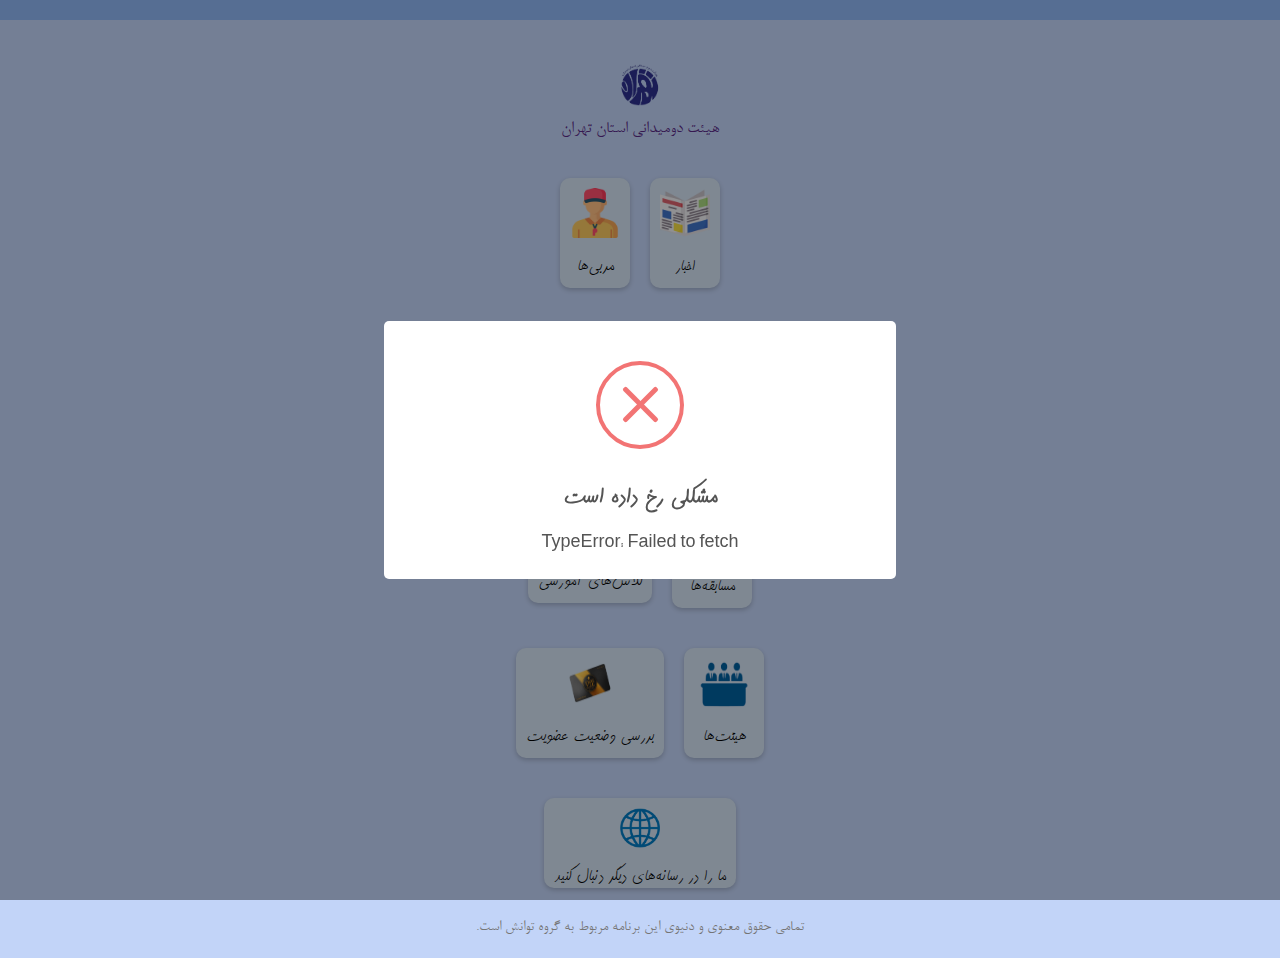
<file: index.html>
<!DOCTYPE html>
<html dir=rtl lang=fa-IR>
<head>
    <meta charset="UTF-8">
    <meta name="viewport" content="width=device-width, initial-scale=1.0">
    <title>هیئت دومیدانی استان تهران</title>
    <link rel="icon" href="images/icon_bg.png" type="image/x-icon">
    <script src="./js/cdn.jsdelivr.js"></script>
    <script src="./js/global.js"></script>
    <link rel="stylesheet" href="css/main.css">
</head>
<body>

<div class="header">
    <div class="top-buttons">
        <a href="./signIn/" class="button-link"><button class="signin-button">ورود</button></a>
        <a href="./signUp/" class="button-link"><button class="signup-button">ثبت نام</button></a>
        <a id="username" class="username"></a>
    </div>
</div>

<div class="container">
    <div class="logo">
        <img src="images/icon_bg.png" alt="Logo" width="50px" height="50px">
        <p>هیئت دومیدانی استان تهران</p>
    </div>

    <div class="buttons">
        <div class="button" data-destination="./news/">
            <div class="icon">
                <img src="images/newspaper.png" alt="اخبار" width="50px" height="50px">
            </div>
            <div class="title">اخبار</div>
        </div>
        <div class="button" data-destination="./coach/">
            <div class="icon">
                <img src="images/coach.png" alt="مربی‌ها" width="50px" height="50px">
            </div>
            <div class="title">مربی‌ها</div>
        </div>
    </div>
    <div class="buttons">
        <div class="button" data-destination="./gym/">
            <div class="icon">
                <img src="images/running_track.png" alt="آکادمی‌های ورزشی" width="70px" height="60px">
            </div>
            <div class="title">آکادمی‌های ورزشی</div>
        </div>
        <div class="button" data-destination="./actor/">
            <div class="icon">
                <img src="images/champion.png" alt="قهرمان‌ها" width="60px" height="60px">
            </div>
            <div class="title">قهرمان‌ها</div>
        </div>
    </div>
    <div class="buttons">
        <div class="button" data-destination="./game/">
            <div class="icon">
                <img src="images/running.png" alt="مسابقه‌ها" width="60px" height="60px" style="transform: rotateY(180deg)">
            </div>
            <div class="title">مسابقه‌ها</div>
        </div>
        <div class="button" data-destination="./classroom/">
            <div class="icon">
                <img src="images/classroom.png" alt="کلاس‌های آموزشی" width="50px" height="50px">
            </div>
            <div class="title">کلاس‌های آموزشی</div>
        </div>
    </div>
    <div class="buttons">
        <div class="button" data-destination="./board/">
            <div class="icon">
                <img src="images/board.png" alt="هیئت‌ها" width="60px" height="50px">
            </div>
            <div class="title">هیئت‌ها</div>
        </div>
        <div class="button" data-destination="./membership/">
            <div class="icon">
                <img src="images/card.png" alt="کارت عضویت" width="60px" height="50px">
            </div>
            <div class="title">بررسی وضعیت عضویت</div>
        </div>
    </div>
    <div class="buttons">
        <div class="button" style="padding-bottom: 0" data-destination="https://www.tehran-athletics.ir/">
            <div class="icon">
                <img src="images/website.png" alt="تماس با ما" width="40px" height="40px">
            </div>
            <div class="title">ما را در رسانه‌های دیگر دنبال کنید</div>
        </div>
    </div>
    <footer class="footer">
        <div class="container">
            <div class="sentence">
                <p>تمامی حقوق معنوی و دنیوی این برنامه مربوط به گروه توانش است.</p>
            </div>
        </div>
    </footer>
</div>

<script src="js/main.js"></script>

</body>
</html>
</file>
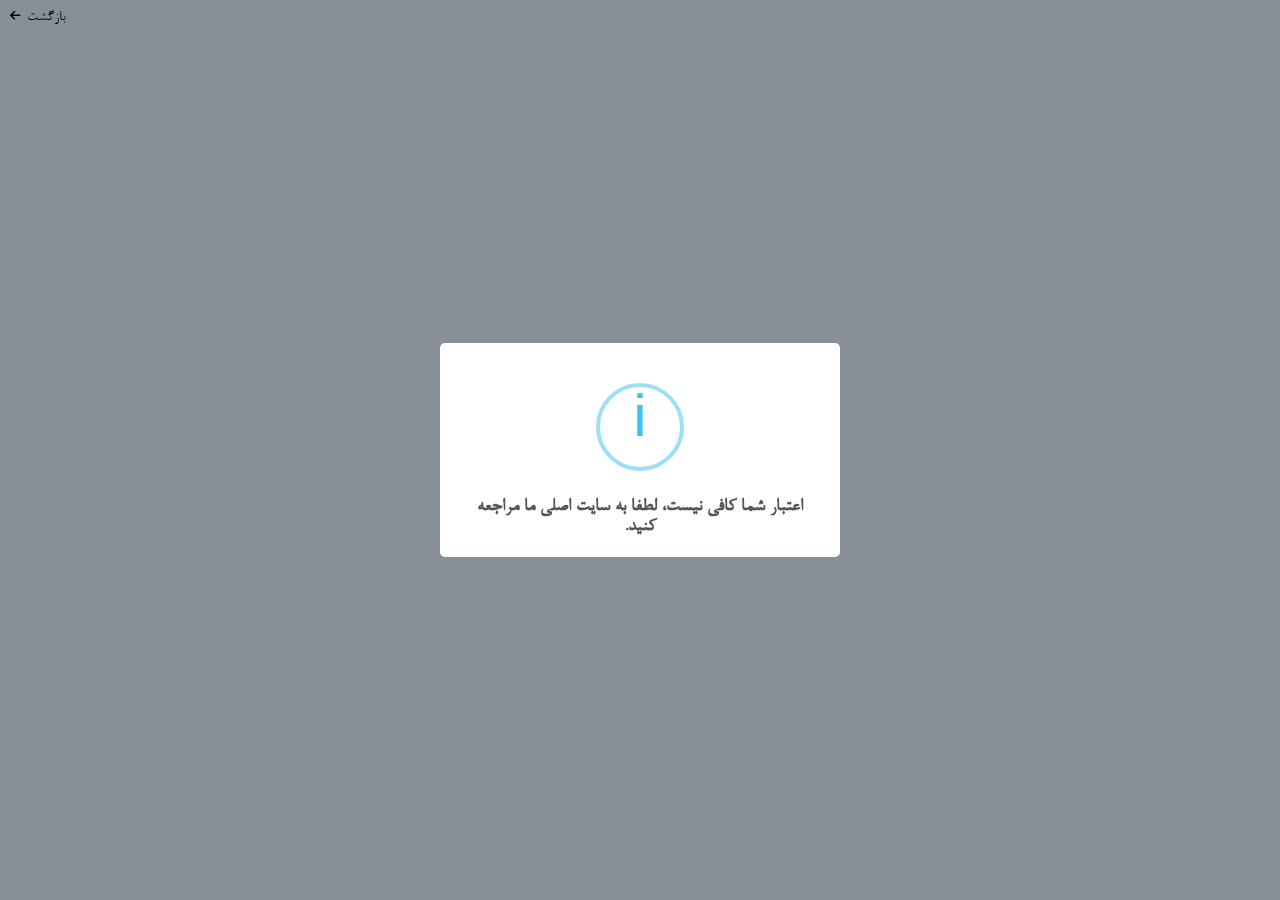
<file: actor/index.html>
<!DOCTYPE html>
<html dir=rtl lang=fa-IR>
<head>
    <meta charset="UTF-8">
    <meta name="viewport" content="width=device-width, initial-scale=1.0">
    <link rel="icon" href="../images/icon_bg.png" type="image/x-icon">
    <script src="../js/cdn.jsdelivr.js"></script>
    <script src="../js/global.js"></script>
    <link rel="stylesheet" href="../css/style02.css">
    <link rel="stylesheet" href="https://cdnjs.cloudflare.com/ajax/libs/font-awesome/6.0.0-beta3/css/all.min.css">
    <title>قهرمان‌ها</title>
</head>
<body>

<a id="backButton" class="back-link">بازگشت <i class="fas fa-arrow-left"></i></a>

<div class="container">
    <div id="actor-list" class="actor-list">
    </div>
</div>

<script src="../js/actor.js"></script>

</body>
</html>
</file>
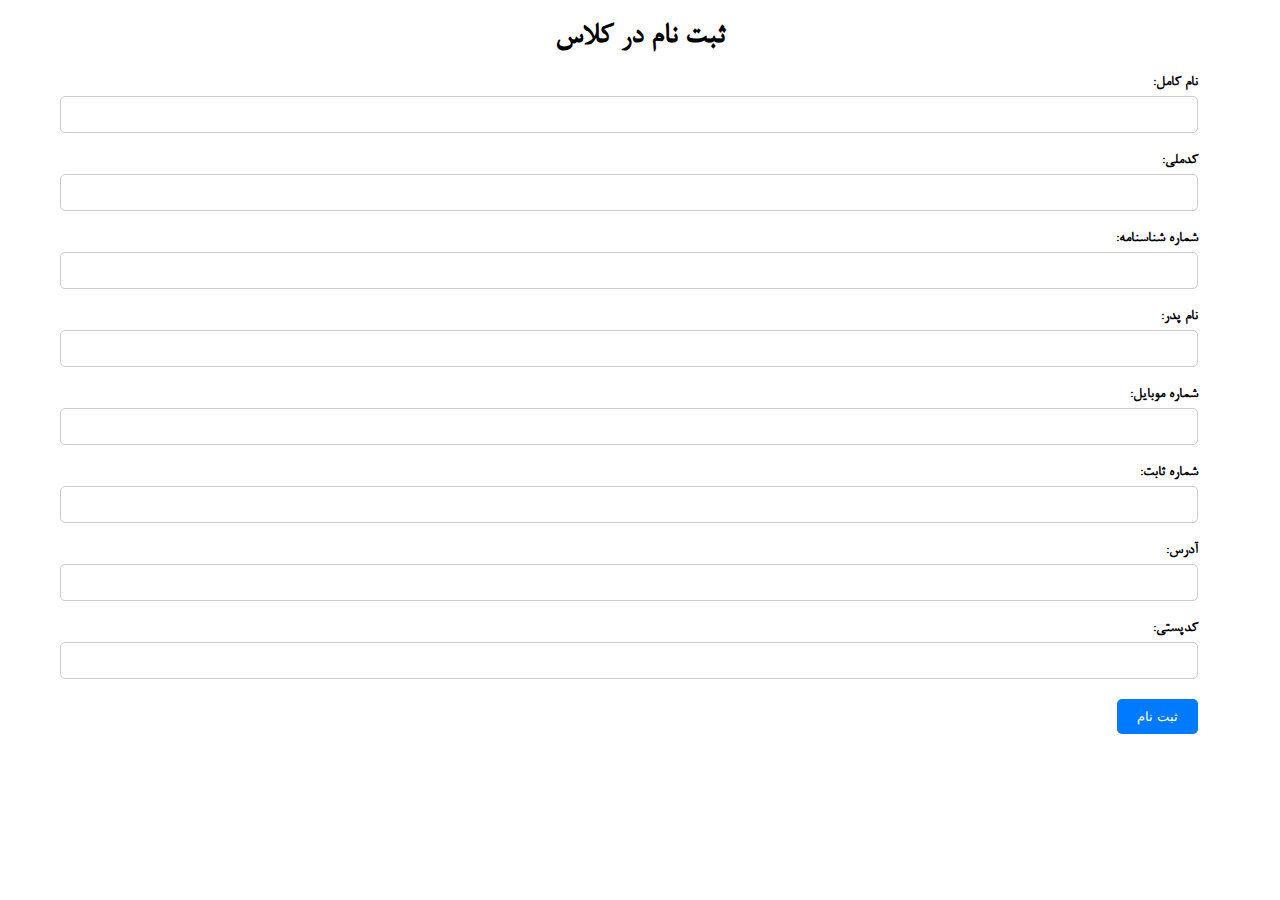
<file: add/index.html>
<!DOCTYPE html>
<html dir=rtl lang=fa-IR>
<head>
    <meta charset="UTF-8">
    <meta name="viewport" content="width=device-width, initial-scale=1.0">
    <title>صفحه افزودن</title>
    <link rel="icon" href="../images/icon_bg.png" type="image/x-icon">
    <script src="../js/cdn.jsdelivr.js"></script>
    <script src="../js/global.js"></script>
    <link rel="stylesheet" href="../css/style04.css">
</head>
<body>

<div id="container"></div>

<script src="../js/add.js"></script>
<script>
    function getQueryParameter(name) {
        const urlParams = new URLSearchParams(window.location.search);
        return urlParams.get(name);
    }
    const type = getQueryParameter('type');
    showFields(type);
</script>
</body>
</html>
</file>
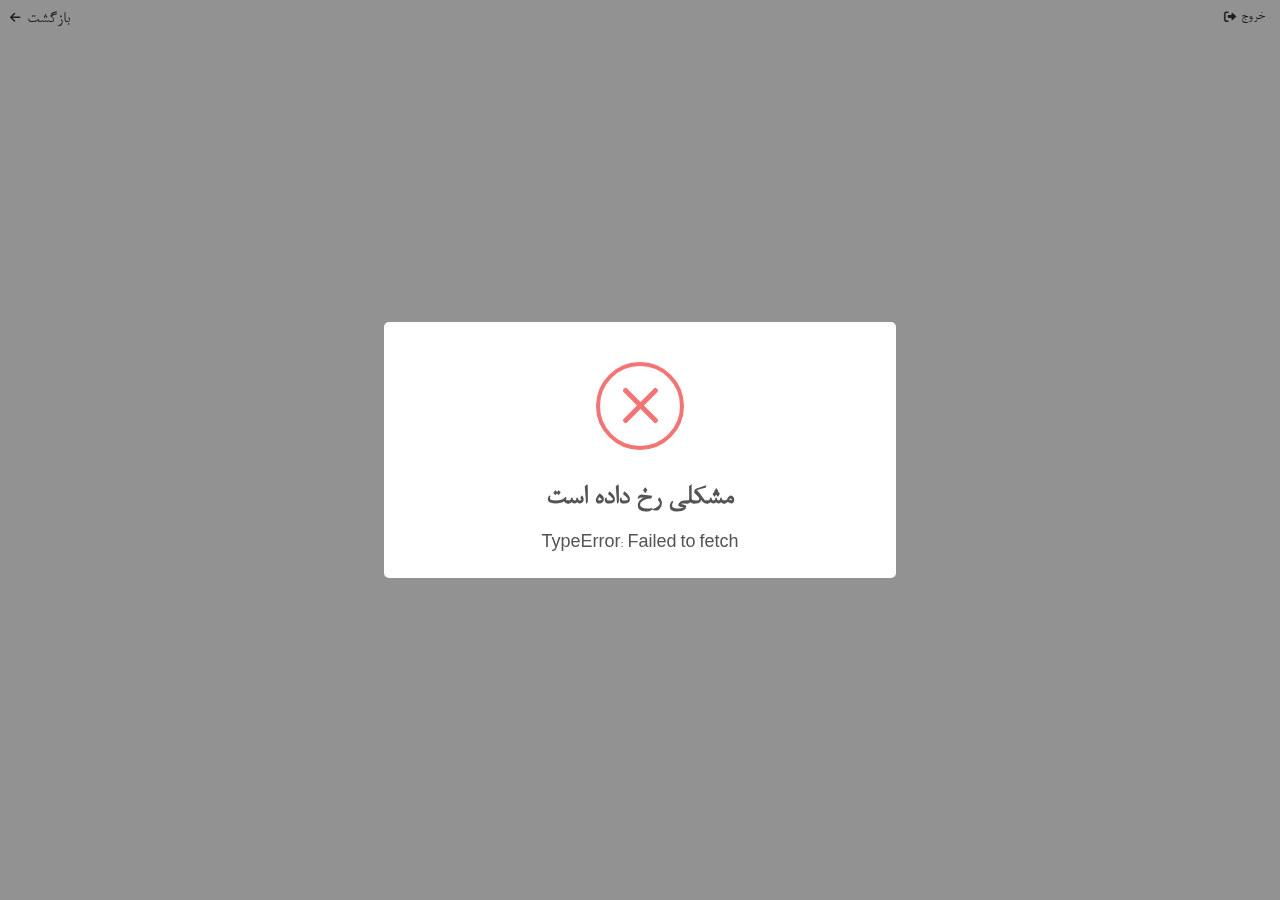
<file: admin/index.html>
<!DOCTYPE html>
<html dir=rtl lang=fa-IR>
<head>
    <meta charset="UTF-8">
    <meta name="viewport" content="width=device-width, initial-scale=1.0">
    <link rel="icon" href="../images/icon_bg.png" type="image/x-icon">
    <script src="../js/cdn.jsdelivr.js"></script>
    <script src="../js/global.js"></script>
    <link rel="stylesheet" href="../css/admin.css">
    <link rel="stylesheet" href="https://cdnjs.cloudflare.com/ajax/libs/font-awesome/6.0.0-beta3/css/all.min.css">
    <title>پروفایل ادمین</title>
</head>
<body>
<div id="usersInformation" class="user-container">
    <a id="logoutButton" class="logout-link">خروج <i class="fas fa-sign-out-alt"></i></a>
    <a id="backButton" class="back-link">بازگشت <i class="fas fa-arrow-left"></i></a>
</div>
<script src="../js/admin_page.js"></script>
</body>
</html>
</file>
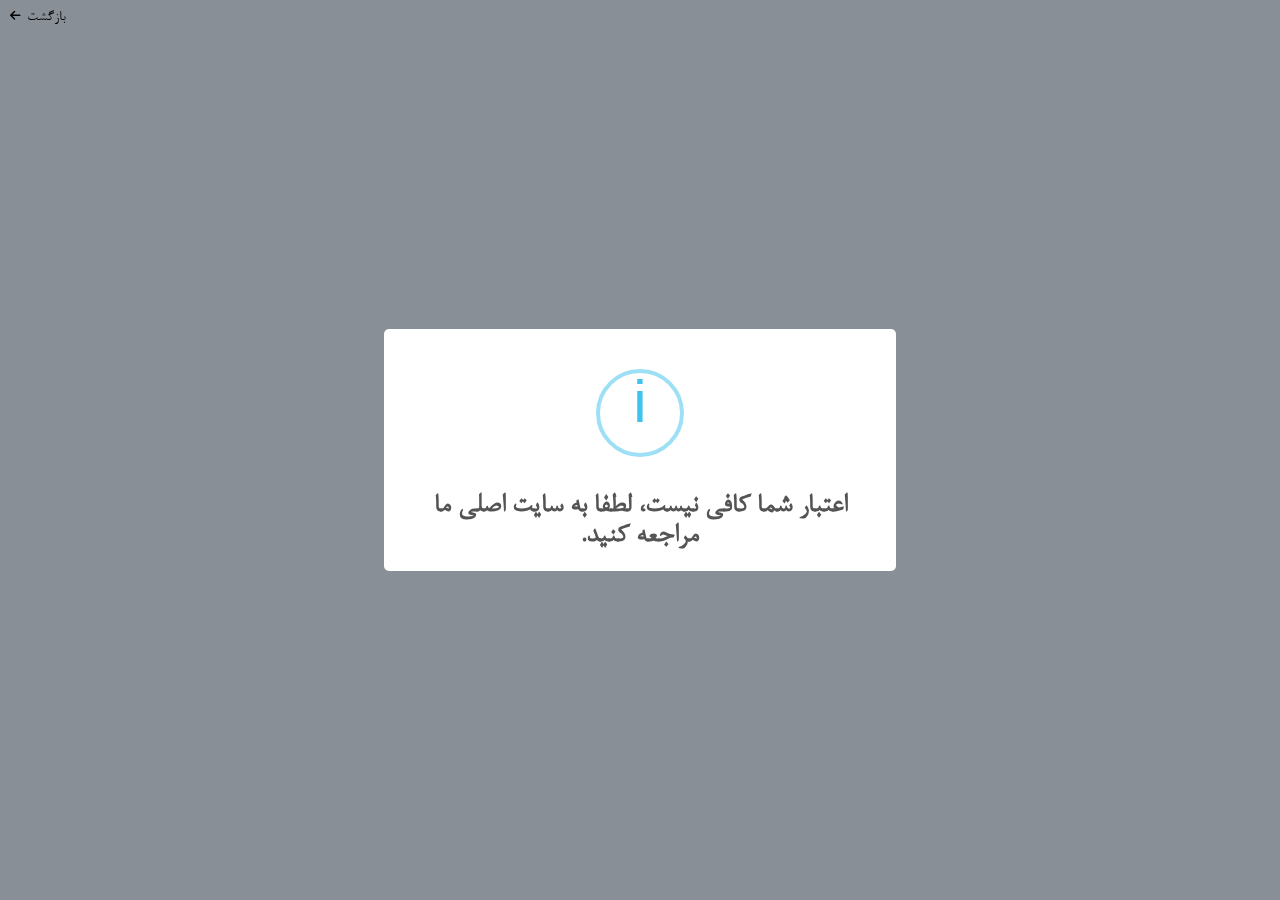
<file: board/index.html>
<!DOCTYPE html>
<html dir=rtl lang=fa-IR>
<head>
    <meta charset="UTF-8">
    <meta name="viewport" content="width=device-width, initial-scale=1.0">
    <link rel="icon" href="../images/icon_bg.png" type="image/x-icon">
    <script src="../js/cdn.jsdelivr.js"></script>
    <link rel="stylesheet" href="../css/style03.css">
    <link rel="stylesheet" href="https://cdnjs.cloudflare.com/ajax/libs/font-awesome/6.0.0-beta3/css/all.min.css">
    <title>هیئت‌ها</title>
    <script src="../js/global.js"></script>
</head>
<body>
<a id="backButton" class="back-link">بازگشت <i class="fas fa-arrow-left"></i></a>

<div id="board-container" class="board-container">
</div>

<script src="../js/board.js"></script>

</body>
</html>
</file>
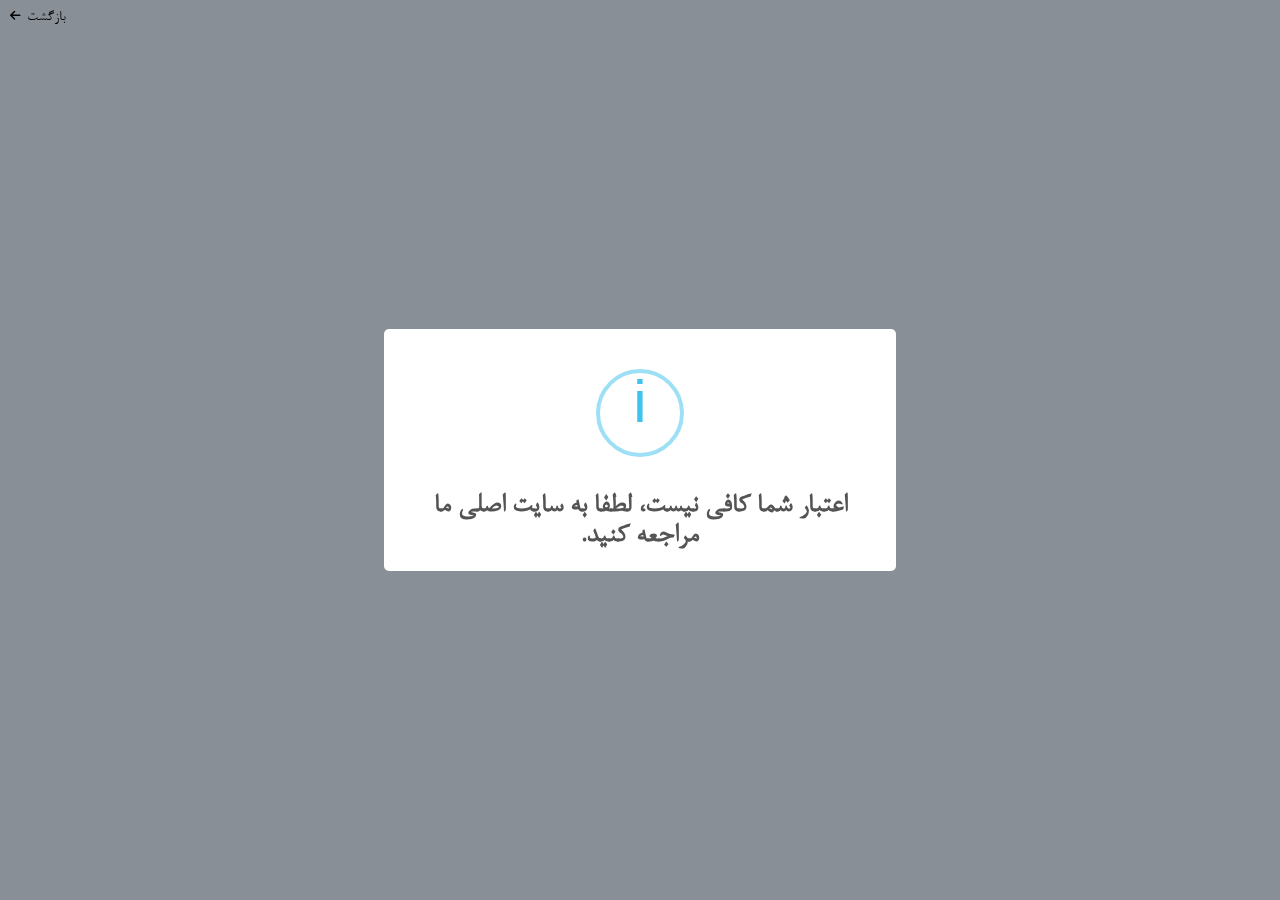
<file: classroom/index.html>
<!DOCTYPE html>
<html dir=rtl lang=fa-IR>
<head>
    <meta charset="UTF-8">
    <meta name="viewport" content="width=device-width, initial-scale=1.0">
    <link rel="icon" href="../images/icon_bg.png" type="image/x-icon">
    <script src="../js/cdn.jsdelivr.js"></script>
    <link rel="stylesheet" href="../css/style03.css">
    <link rel="stylesheet" href="https://cdnjs.cloudflare.com/ajax/libs/font-awesome/6.0.0-beta3/css/all.min.css">
    <title>کلاس‌ها</title>
    <script src="../js/global.js"></script>
</head>
<body>
<a id="addClass" class="add">کلاس جدید <i class="fas fa-plus"></i></a>
<a id="backButton" class="back-link">بازگشت <i class="fas fa-arrow-left"></i></a>

<div id="class-list" class="class-list">
</div>

<script src="../js/classroom.js"></script>

</body>
</html>
</file>
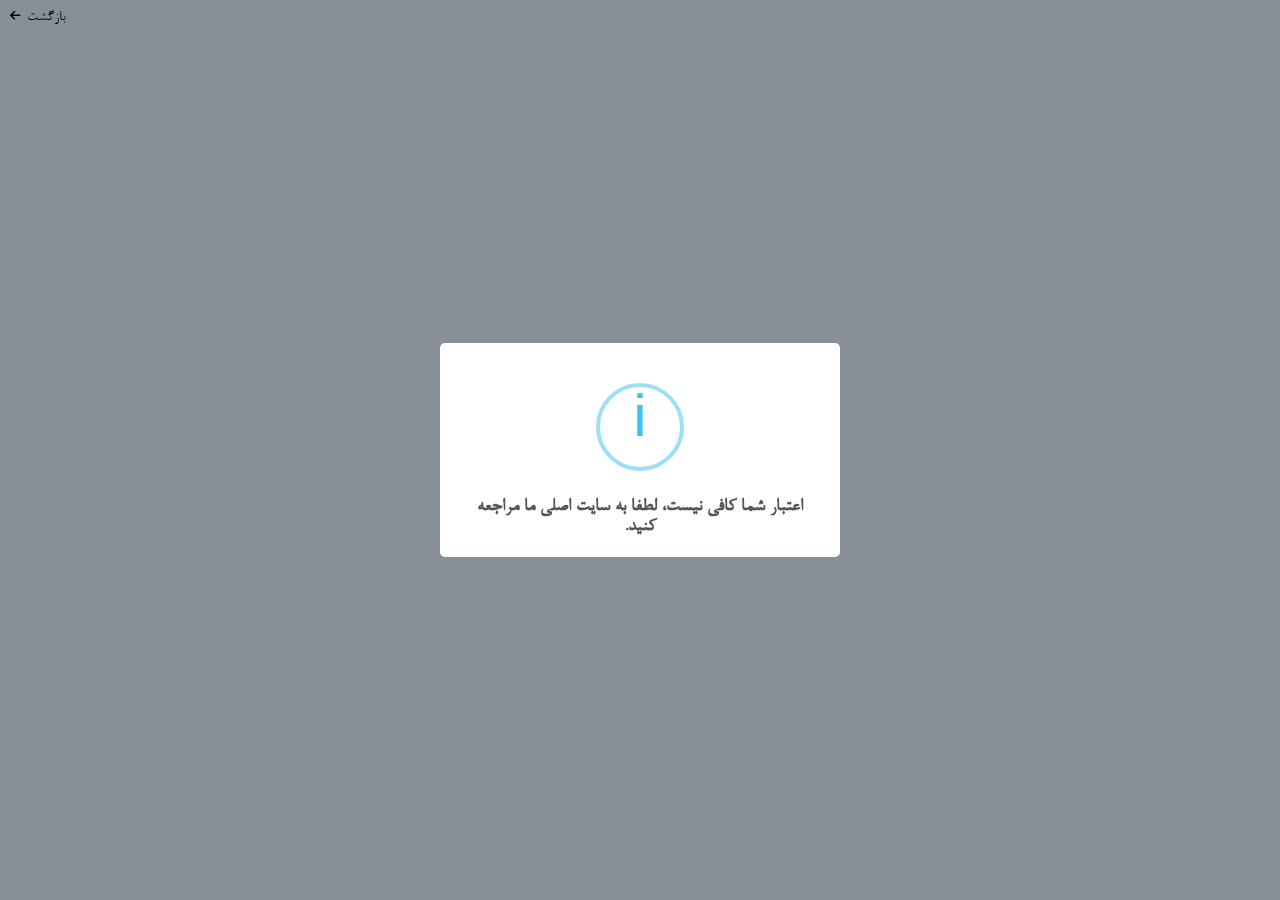
<file: coach/index.html>
<!DOCTYPE html>
<html dir=rtl lang=fa-IR>
<head>
    <meta charset="UTF-8">
    <meta name="viewport" content="width=device-width, initial-scale=1.0">
    <link rel="icon" href="../images/icon_bg.png" type="image/x-icon">
    <script src="../js/cdn.jsdelivr.js"></script>
    <script src="../js/global.js"></script>
    <link rel="stylesheet" href="../css/style02.css">
    <link rel="stylesheet" href="https://cdnjs.cloudflare.com/ajax/libs/font-awesome/6.0.0-beta3/css/all.min.css">
    <title>مربی‌ها</title>
</head>
<body>

<a id="backButton" class="back-link">بازگشت <i class="fas fa-arrow-left"></i></a>

<div class="container">
    <div id="coach-list" class="coach-list">
    </div>
</div>

<script src="../js/coach.js"></script>

</body>
</html>
</file>
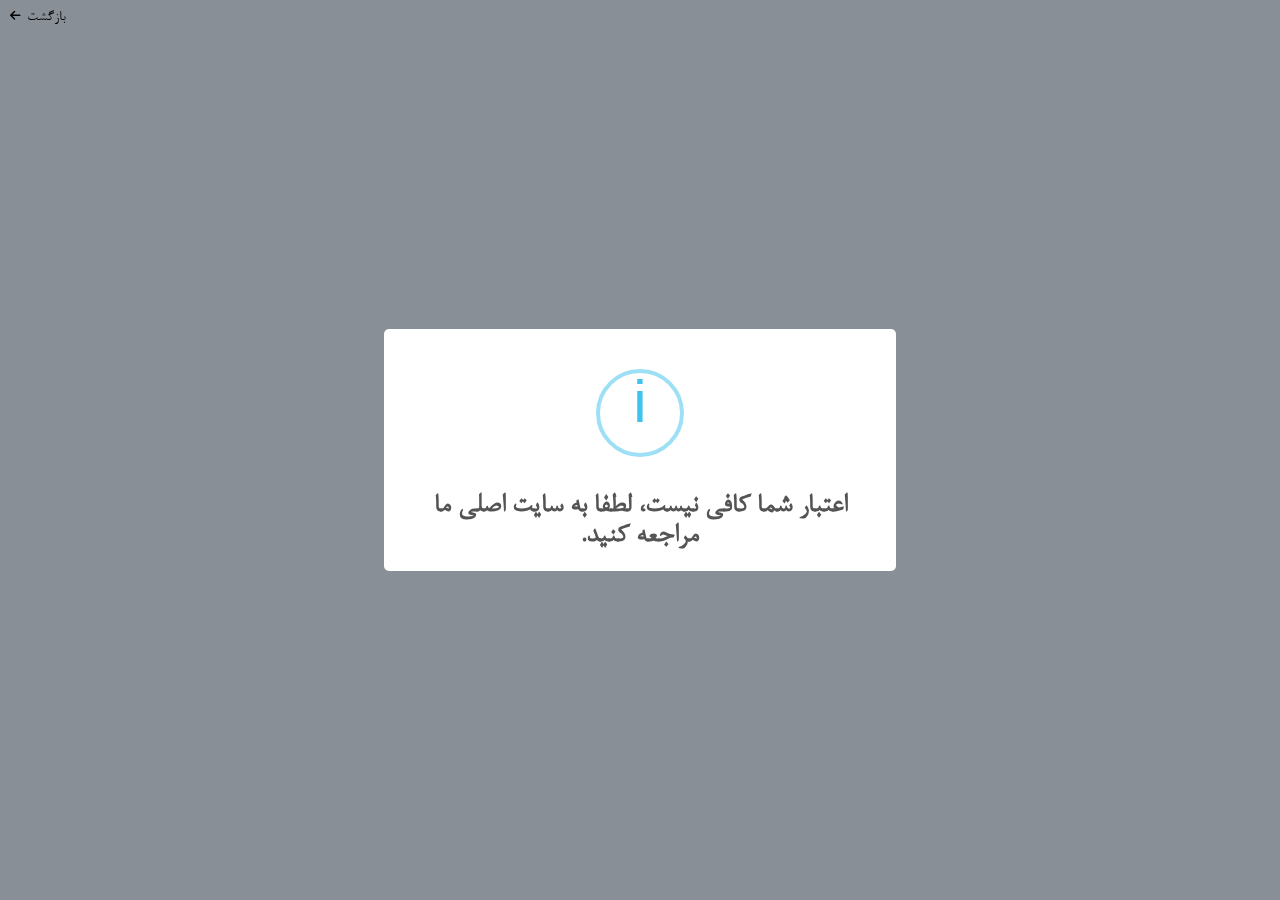
<file: game/index.html>
<!DOCTYPE html>
<html dir=rtl lang=fa-IR>
<head>
    <meta charset="UTF-8">
    <meta name="viewport" content="width=device-width, initial-scale=1.0">
    <link rel="icon" href="../images/icon_bg.png" type="image/x-icon">
    <script src="../js/cdn.jsdelivr.js"></script>
    <link rel="stylesheet" href="../css/style03.css">
    <link rel="stylesheet" href="https://cdnjs.cloudflare.com/ajax/libs/font-awesome/6.0.0-beta3/css/all.min.css">
    <title>اخبار</title>
    <script src="../js/global.js"></script>
</head>
<body>
<a id="addGame" class="add">بازی جدید <i class="fas fa-plus"></i></a>
<a id="backButton" class="back-link">بازگشت <i class="fas fa-arrow-left"></i></a>

<div id="game-list" class="game-list">
</div>

<script src="../js/game.js"></script>

</body>
</html>
</file>
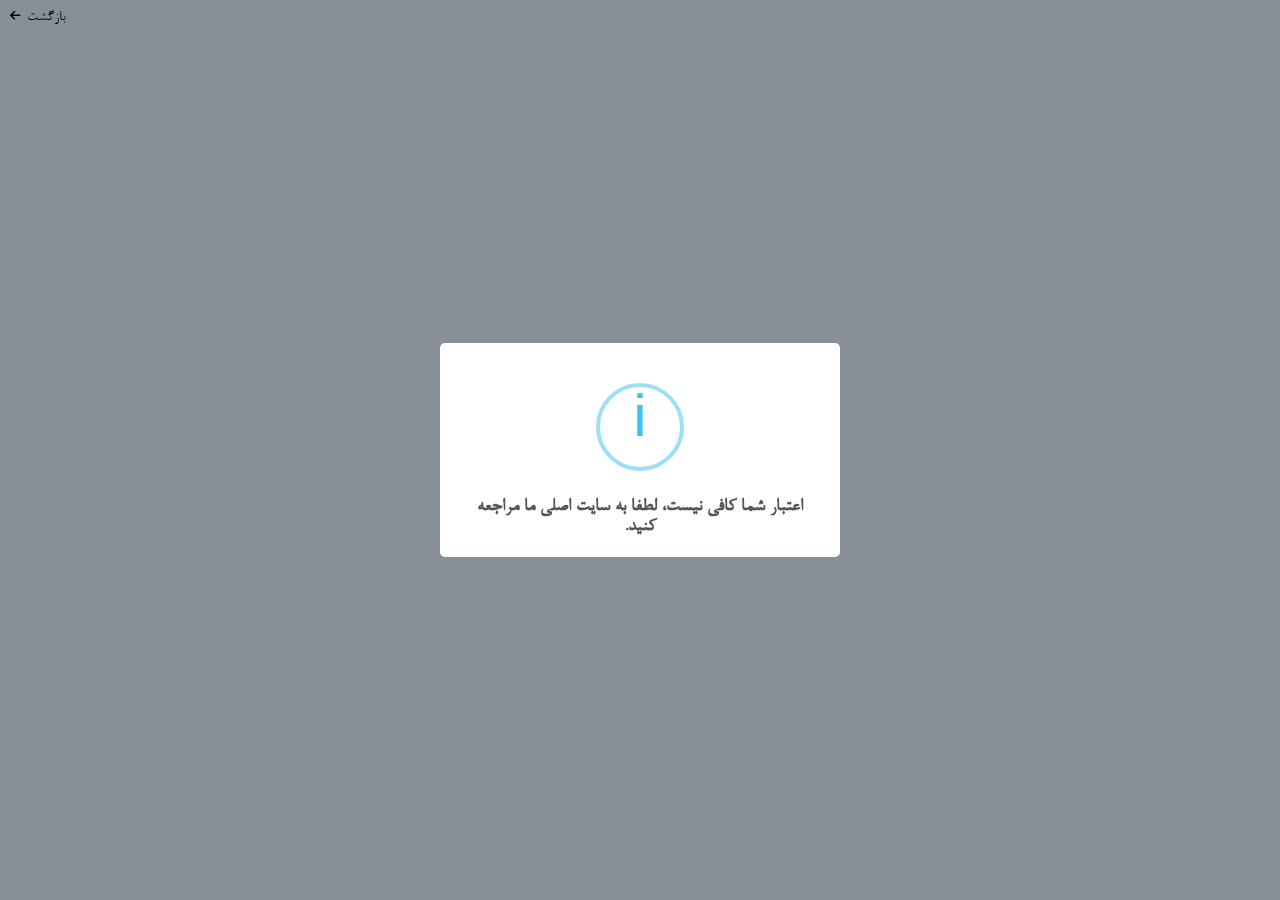
<file: gym/index.html>
<!DOCTYPE html>
<html dir=rtl lang=fa-IR>
<head>
    <meta charset="UTF-8">
    <meta name="viewport" content="width=device-width, initial-scale=1.0">
    <link rel="icon" href="../images/icon_bg.png" type="image/x-icon">
    <script src="../js/cdn.jsdelivr.js"></script>
    <script src="../js/global.js"></script>
    <link rel="stylesheet" href="../css/style02.css">
    <link rel="stylesheet" href="https://cdnjs.cloudflare.com/ajax/libs/font-awesome/6.0.0-beta3/css/all.min.css">
    <title>سالن‌های ورزشی</title>
</head>
<body>

<a id="backButton" class="back-link">بازگشت <i class="fas fa-arrow-left"></i></a>

<div class="container">
    <div id="gym-list" class="gym-list">
    </div>
</div>

<script src="../js/gym.js"></script>

</body>
</html>
</file>
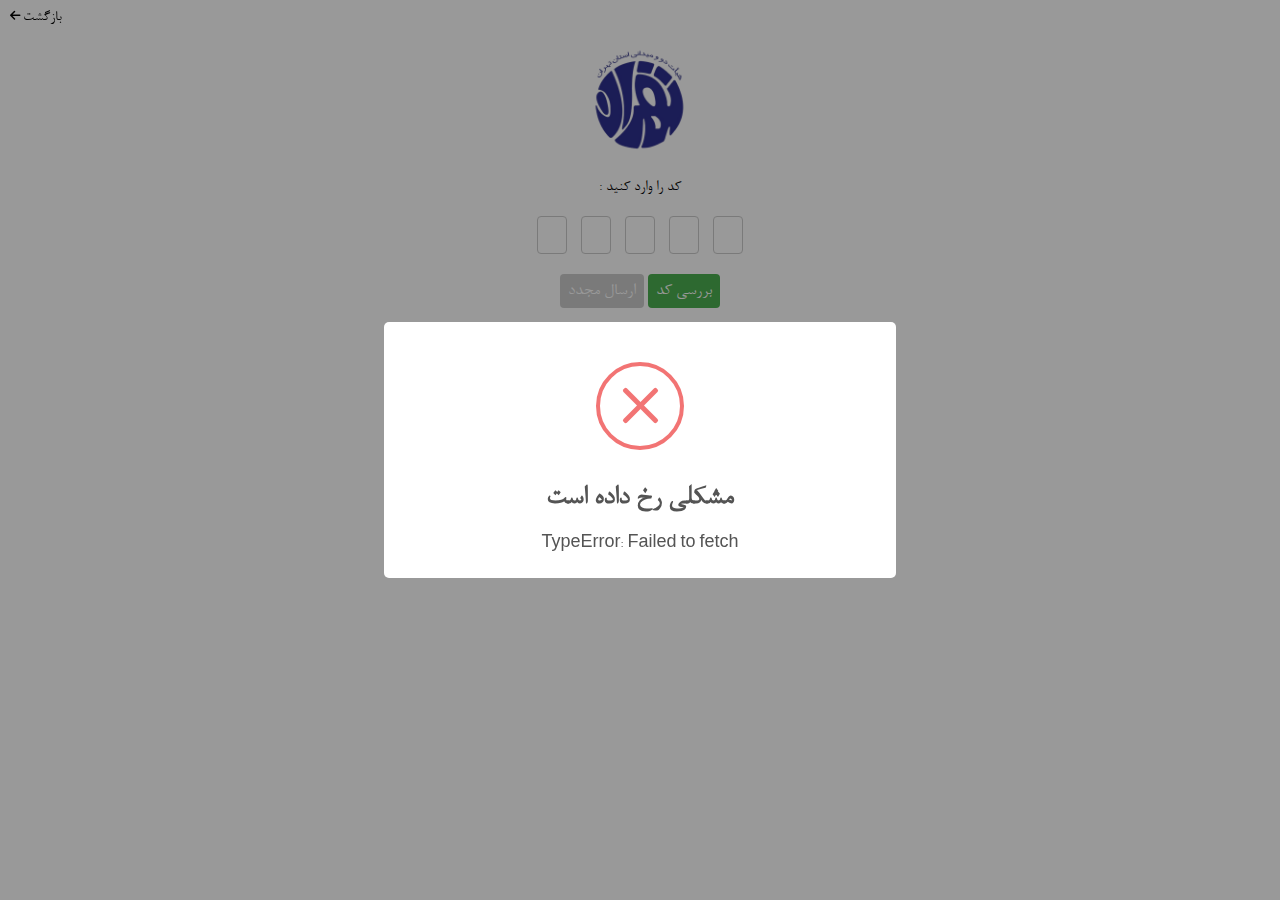
<file: membership/index.html>
<!DOCTYPE html>
<html lang="en">
<head>
    <meta charset="UTF-8">
    <meta name="viewport" content="width=device-width, initial-scale=1.0">
    <link rel="icon" href="../images/icon_bg.png" type="image/x-icon">
    <script src="../js/cdn.jsdelivr.js"></script>
    <link rel="stylesheet" href="../css/style03.css">
    <link rel="stylesheet" href="https://cdnjs.cloudflare.com/ajax/libs/font-awesome/6.0.0-beta3/css/all.min.css">
    <title>بررسی پرداخت</title>
    <script src="../js/global.js"></script>
    <link rel="stylesheet" href="../css/style05.css">
</head>
<body>
<a id="backButton" class="back-link"><i class="fas fa-arrow-left"></i>بازگشت </a>
<div class="container">
    <img src="../images/icon_bg.png" alt="Logo" id="logo">
    <label>: کد را وارد کنید</label>
    <div style="margin-top: 20px">
        <input type="text" id="digit1" maxlength="1" oninput="focusNext(this, 'digit2')">
        <input type="text" id="digit2" maxlength="1" oninput="focusNext(this, 'digit3')">
        <input type="text" id="digit3" maxlength="1" oninput="focusNext(this, 'digit4')">
        <input type="text" id="digit4" maxlength="1" oninput="focusNext(this, 'digit5')">
        <input type="text" id="digit5" maxlength="1" oninput="checkAndFocus(this, 'checkButton')">
    </div>

    <button class="resend" onclick="resendCode()" disabled>ارسال مجدد</button>
    <button id="checkButton" onclick="checkPayment()">بررسی کد</button>

    <div id="timer"><span id="timerMinutes">02</span> : <span id="timerSeconds">00</span></div>

    <div id="result"></div>
</div>
<script src="../js/membership.js"></script>
</body>
</html>
</file>
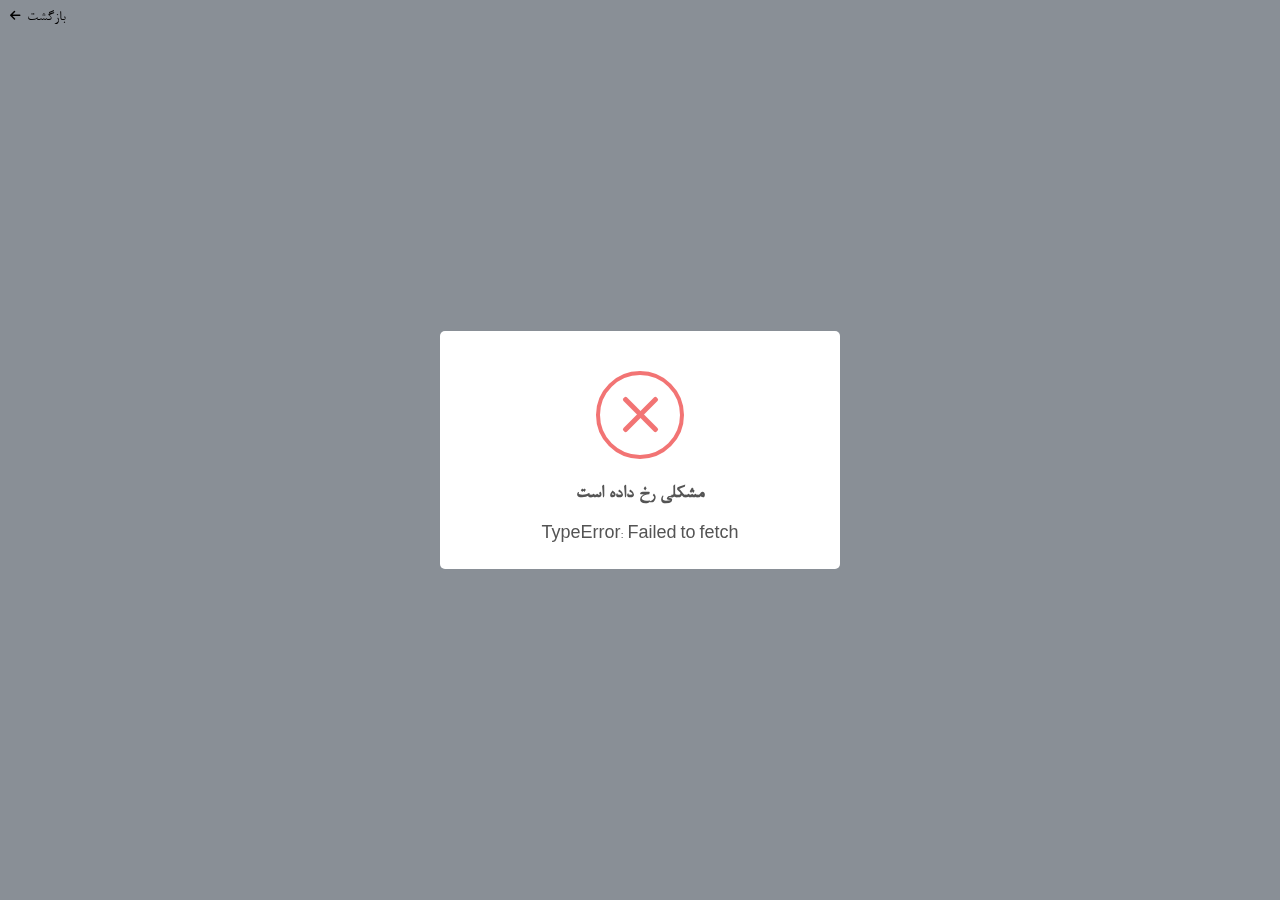
<file: news/index.html>
<!DOCTYPE html>
<html dir=rtl lang=fa-IR>
<head>
    <meta charset="UTF-8">
    <meta name="viewport" content="width=device-width, initial-scale=1.0">
    <link rel="icon" href="../images/icon_bg.png" type="image/x-icon">
    <script src="../js/cdn.jsdelivr.js"></script>
    <link rel="stylesheet" href="../css/style02.css">
    <link rel="stylesheet" href="https://cdnjs.cloudflare.com/ajax/libs/font-awesome/6.0.0-beta3/css/all.min.css">
    <title>اخبار</title>
    <script src="../js/global.js"></script>
</head>
<body>
<a id="addNews" class="add">خبر جدید <i class="fas fa-plus"></i></a>
<a id="backButton" class="back-link">بازگشت <i class="fas fa-arrow-left"></i></a>

<div class="container">
    <div id="news-list" class="news-list">
    </div>
</div>

<script src="../js/news.js"></script>

</body>
</html>
</file>
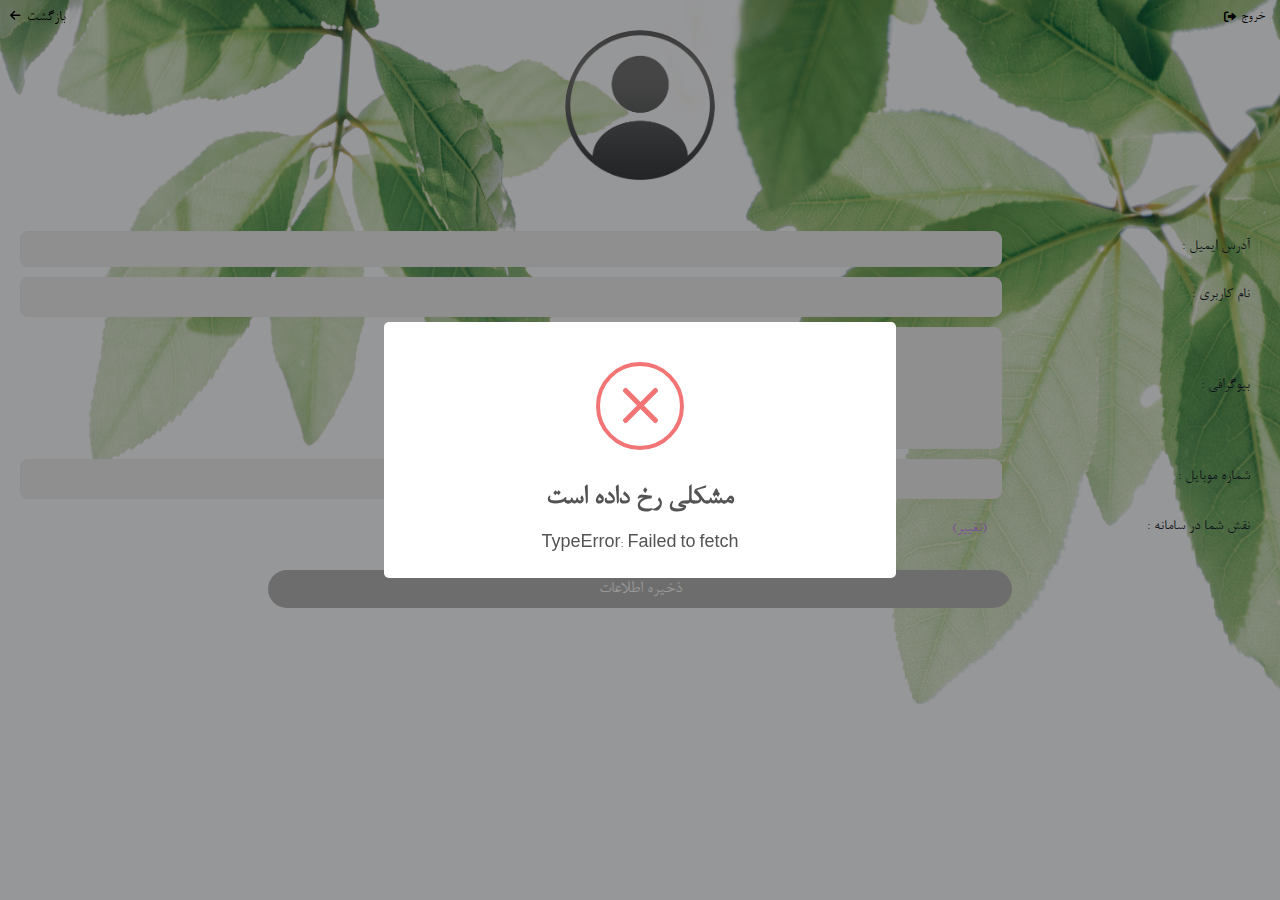
<file: profile/index.html>
<!DOCTYPE html>
<html dir=rtl lang=fa-IR>
<head>
    <meta charset="UTF-8">
    <meta name="viewport" content="width=device-width, initial-scale=1.0">
    <link rel="icon" href="../images/icon_bg.png" type="image/x-icon">
    <script src="../js/cdn.jsdelivr.js"></script>
    <script src="../js/global.js"></script>
    <link rel="stylesheet" href="../css/styles.css">
    <link rel="stylesheet" href="https://cdnjs.cloudflare.com/ajax/libs/font-awesome/6.0.0-beta3/css/all.min.css">
    <title>پروفایل</title>
</head>
<body>
<img src="../images/bg1.jpg" style="width: 100%; height: 100%; position: absolute; z-index: -1;" alt="">
<div class="profile-container">
    <a id="logoutButton" class="logout-link">خروج <i class="fas fa-sign-out-alt"></i></a>
    <a id="backButton" class="back-link">بازگشت <i class="fas fa-arrow-left"></i></a>
    <div class="image-input">
        <label for="profileImage" class="image-preview">
            <img src="../images/no_pic.png" id="profileImagePreview" alt="Profile Image">
        </label>
        <input type="file" id="profileImage" accept="image/*" style="display: none;">
    </div>
    <div class="profile-info">
        <div class="username">
            <label for="email">آدرس ایمیل :</label>
            <input type="text" id="email" disabled>
        </div>
        <div class="info-label">
            <label for="username">نام کاربری :</label>
            <input type="text" id="username">
        </div>
        <div class="info-label">
            <label for="bio">بیوگرافی :</label>
            <textarea id="bio" class="custom-textarea" style="font-size: 16px;"></textarea>
        </div>
        <div class="info-label">
            <label for="phone_number">شماره موبایل :</label>
            <input type="text" id="phone_number">
        </div>
        <div class="info-label" style="margin-top: 20px; margin-bottom: 10px;">
            <label for="role">نقش شما در سامانه :</label>
            <span id="role" style="color: #4000ff; font-weight: bold; margin-bottom: 5px; margin-right: 5px"></span>
            <a id="changeRole" style="margin-right: 10px; margin-top: -2px; color: #cb80fd;">(تغییر)</a>
        </div>

        <div id="additionalFieldsContainer"></div>

        <div class="save-button">
            <button id="saveButton" disabled>ذخیره اطلاعات</button>
        </div>
    </div>
    <div id="rate" class="rate" style="display: none">
        <h2>مجموع امتیاز شما طبق نظرسنجی دیگران</h2>
        <div class="star-rating">
            <span class="star">&#9733;</span>
            <span class="star">&#9733;</span>
            <span class="star">&#9733;</span>
            <span class="star">&#9733;</span>
            <span class="star">&#9733;</span>
            <p id="number_rate" style="margin: 2px 0 0;"></p>
        </div>
    </div>
    <p id="process" style="display: none">درخواست شما هنوز بررسی نشده است</p>
</div>
<script src="../js/profile.js"></script>
</body>
</html>
</file>
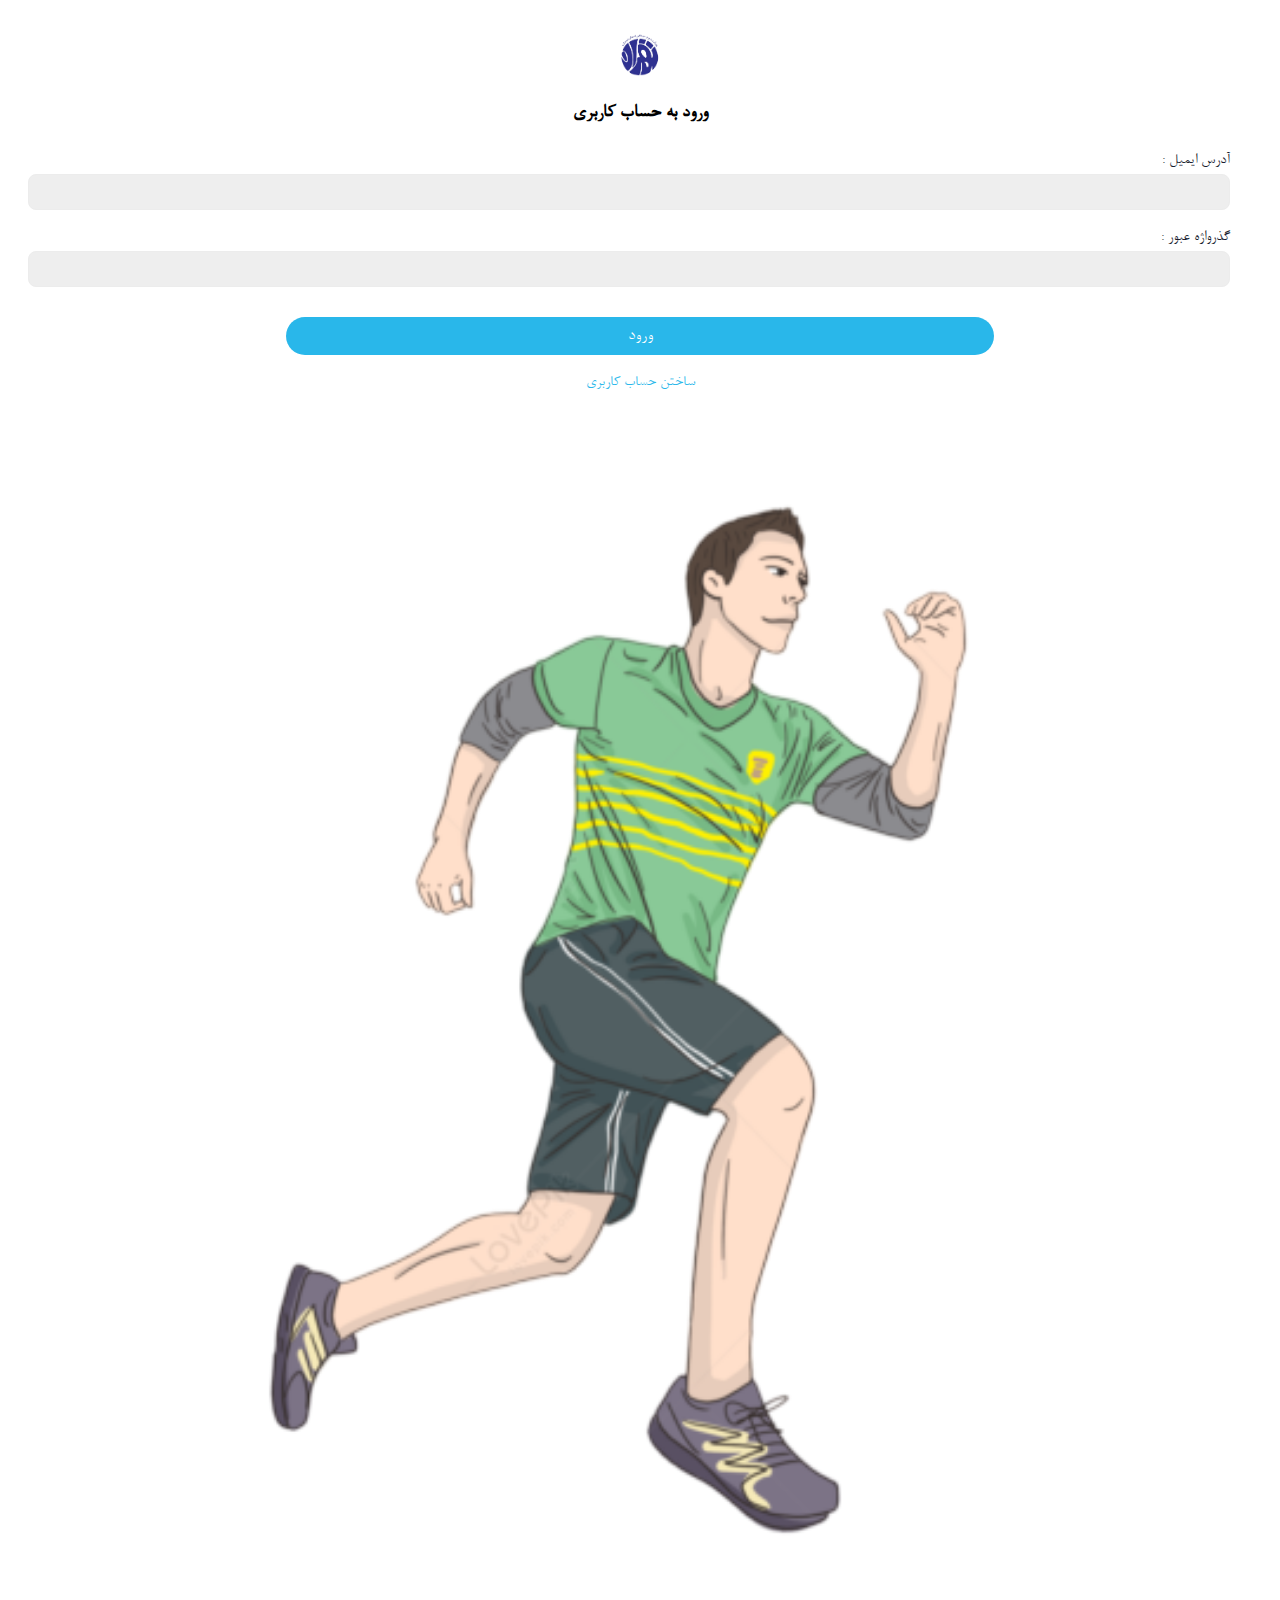
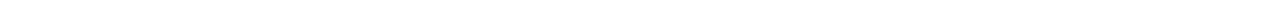
<file: signIn/index.html>
<!DOCTYPE html>
<html dir=rtl lang=fa-IR>
<head>
    <meta charset="UTF-8">
    <meta name="viewport" content="width=device-width, initial-scale=1.0">
    <link rel="stylesheet" href="../css/styles.css">
    <link rel="icon" href="../images/icon_bg.png" type="image/x-icon">
    <script src="../js/cdn.jsdelivr.js"></script>
    <script src="../js/global.js"></script>
    <title>ورود</title>
</head>
<body>
<div class="container">
    <img src="../images/icon_bg.png" alt="Logo" class="logo">
    <h1>ورود به حساب کاربری</h1>
    <form id="signInForm">
        <div class="form-group">
            <label for="email">آدرس ایمیل :</label>
            <input type="email" id="email" name="email" required>
        </div>
        <div class="form-group">
            <label for="password">گذرواژه عبور :</label>
            <input type="password" id="password" name="password" required>
        </div>
        <button type="submit">ورود</button>
    </form>
    <div class="centered-button">
        <a style="color: #29b7ea" href="../signUp">ساختن حساب کاربری</a>
    </div>
    <div>
        <img src="../images/bg4.png" alt="" style="width: 100%; height: 100%; margin-top: 20px">
    </div>
</div>
<script src="../js/signin.js"></script>
</body>
</html>
</file>
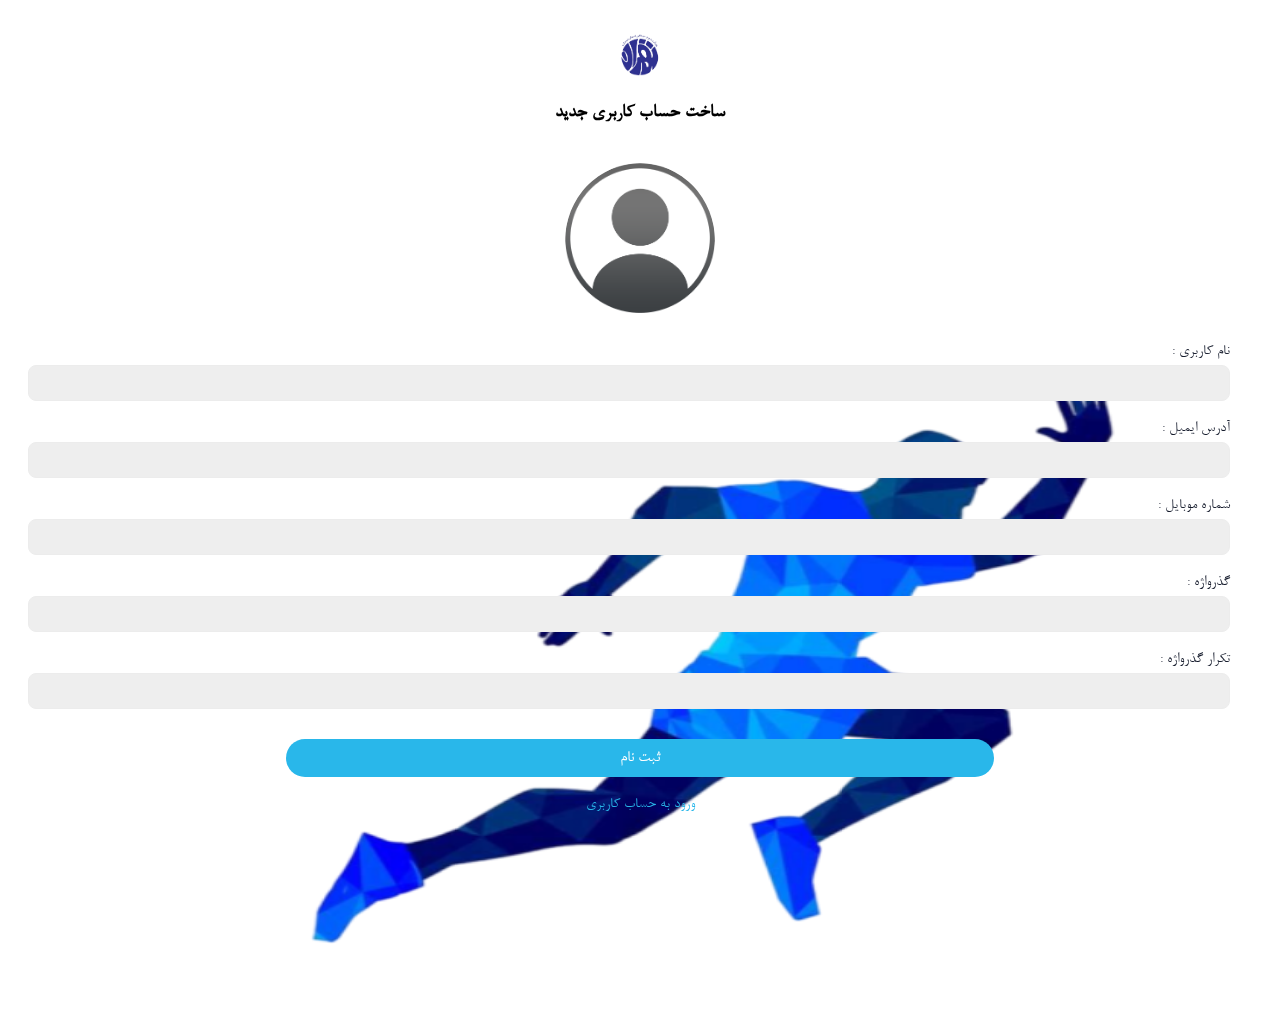
<file: signUp/index.html>
<!DOCTYPE html>
<html dir=rtl lang=fa-IR>
<head>
    <meta charset="UTF-8">
    <meta name="viewport" content="width=device-width, initial-scale=1.0">
    <link rel="stylesheet" href="../css/styles.css">
    <link rel="icon" href="../images/icon_bg.png" type="image/x-icon">
    <script src="../js/cdn.jsdelivr.js"></script>
    <script src="../js/global.js"></script>
    <title>ثبت نام</title>
</head>
<body>
<div class="container">
    <img src="../images/running.png" style="transform: rotateY(180deg); width: 80%; height: 80%; position: absolute; z-index: -1; margin-top: 20%" alt="">
    <img src="../images/icon_bg.png" alt="Logo" class="logo">
    <h1>ساخت حساب کاربری جدید</h1>
    <form id="signUpForm">
        <div class="image-input">
            <label for="profileImage" class="image-preview">
                <img src="../images/no_pic.png" id="profileImagePreview" alt="Profile Image">
            </label>
            <input type="file" id="profileImage" accept="image/*" style="display: none;">
        </div>
        <div class="form-group">
            <label for="username">نام کاربری :</label>
            <input type="text" id="username" name="username" required>
        </div>
        <div class="form-group">
            <label for="email">آدرس ایمیل :</label>
            <input type="email" id="email" name="email" required>
        </div>

        <div class="form-group">
            <label for="phone_number">شماره موبایل :</label>
            <input type="text" id="phone_number" name="phone_number" required>
            <p id="phone_number-error" style="color: #a90e0e;"></p>
        </div>
        <div class="form-group">
            <label for="password">گذرواژه :</label>
            <input type="password" id="password" name="password" required>
        </div>
        <div class="form-group">
            <label for="re_password">تکرار گذرواژه :</label>
            <input type="password" id="re_password" name="re_password" required>
            <p id="password-error" style="color: #a90e0e;"></p>
        </div>
        <button type="submit">ثبت نام</button>
    </form>
    <div class="centered-button">
        <a style="color: #29b7ea" href="../signIn">ورود به حساب کاربری</a>
    </div>
</div>
<script src="../js/signup.js"></script>
</body>
</html>
</file>
<file: css/main.css>
@font-face {
    font-family: "B Kamran";
    src: url("./font/b_kamran.ttf");
}

@font-face {
    font-family: "B Nazanin";
    src: url("./font/b_nazanin.ttf");
}

body {
    margin: 0;
    padding: 0;
    font-size: 22px;
    font-family: "B Kamran", sans-serif;
    background-color: #c2d4f8;
    /*background-image: url("../images/bg3.jpg");*/
    /*background-size: cover;*/
}

.header {
    background-color: #8fb8f5;
    color: #fff;
    padding: 10px;
    text-align: left;
    position: relative;
}

.top-buttons {
    position: absolute;
    top: 10px;
    left: 10px;
}

.top-buttons button {
    font-size: 16px;
    font-family: "B Nazanin", sans-serif;
}

.signin-button,
.signup-button {
    background-color: #8fb8f5;
    color: #3d3d3d;
    font-size: 12px;
    padding: 10px 20px;
    border: none;
    border-radius: 5px;
    cursor: pointer;
    transition: background-color 0.3s, color 0.3s;
    text-decoration: none;
    display: none;
}

.button-link:hover .signin-button,
.button-link:hover .signup-button {
    background-color: #2d6baf;
}

.button-link:focus .signin-button,
.button-link:focus .signup-button {
    background-color: #2d6baf;
    outline: none;
}

.username {
    display: none;
    padding: 10px 20px;
    background-color: #8fb8f5;
    color: #3d3d3d;
    text-decoration: none;
    border: none;
    border-radius: 5px;
    font-size: 16px;
    cursor: pointer;
    font-family: "B Nazanin", sans-serif;
}

.username:hover {
    background-color: #2d6baf;
}

.container {
    text-align: center;
    margin-top: 30px;
}

.logo {
    margin-top: 40px;
}

.container p {
    margin-top: 2px;
    margin-bottom: 30px;
    font-family: "B Nazanin", sans-serif;
    font-size: 18px;
    color: #592986;
}

.buttons {
    display: flex;
    /*flex-direction: row;*/
    /*flex-wrap: wrap;*/
    justify-content: center;
    align-items: center;
    /*margin-top: 20px;*/
}

.button {
    padding: 10px;
    background-color: #d4e3f3;
    border-radius: 10px;
    box-shadow: 0 2px 5px rgba(0, 0, 0, 0.2);
    text-align: center;
    margin: 10px 10px 30px;
}

.button .icon {
    margin: auto auto 10px;
}

.button .title {
    /*font-weight: bold;*/
    /*margin-top: 5px;*/
    color: #000000;
}

@media (max-width: 768px) {
    .button-container {
        flex-direction: column;
        align-items: center;
    }

    .button {
        width: 80%;
        height: 100px;
    }
}

.sentence {
    position: absolute;
    top: 30px;
    bottom: 20px;
    left: 0;
    right: 0;
    text-align: center;
}

.sentence p {
    font-size: 16px;
    font-family: 'B Nazanin';
    color: #757575;
}
/* CSS for the footer */
.footer {
    position: relative;
    left: 0;
    right: 0;
    padding: 20px 0;
    text-align: center;
    font-size: 16px;
    font-family: 'B Nazanin';
    margin-top: -30px;
}

/* Add any additional styles you want for the footer here */
</file>
<file: css/style02.css>
@font-face {
    font-family: "B Nazanin";
    src: url("./font/b_nazanin.ttf");
}

body {
    font-family: "B Nazanin", sans-serif;
    background-color: #e5eefa;
    /*background-image: url("../images/bg1.jpg");*/
    margin: 0;
    padding: 0;
}

.add {
    position: absolute;
    top: 10px;
    right: 10px;
    text-decoration: none;
    color: #000000; /* Text color */
    font-size: 14px;
    font-weight: bold;
    /*display: flex;*/
    display: none;
    align-items: center;
    margin-right: 5px;
}

.add i {
    margin-right: 5px;
    font-size: 12px;
    font-weight: bold;
}

#backButton {
    color: #000000; /* Text color */
    position: fixed;
    top: 10px; /* Adjust this value to set the desired top position */
    left: 10px; /* Adjust this value to set the desired left position */
    text-decoration: none; /* Remove underlines from the link text */
    /*padding: 5px 10px; !* Add padding to the button (optional) *!*/
    /*background-color: #00A0D1;*/
    /*border-radius: 5px;*/
}

/* Style the back icon */
#backButton .fas {
    margin-right: 2px; /* Add some spacing between the text and icon (optional) */
    font-size: 12px; /* Adjust the icon size */
}

.container {
    text-align: center;
    margin: 30px 20px 20px;
}

h1 {
    font-size: 24px;
    margin-bottom: 20px;
}

.coach-list {
    display: flex;
    flex-wrap: wrap;
    justify-content: center;
}

.coach {
    background-color: #12a5d2;
    background-image: url("../images/bg1.jpg");
    border-radius: 10px;
    box-shadow: 0 2px 5px rgba(0, 0, 0, 0.2);
    margin: 10px;
    padding: 20px;
    text-align: center;
    width: 300px;
}

.coach img {
    border-radius: 5px;
    max-width: 100px;
    height: auto;
    margin: 0 auto;
    display: block;
}

.coach h2 {
    margin-top: 10px;
    font-size: 18px;
    color: #000000;
}

.social-media {
    margin-top: 10px;
}

.social-media a {
    text-decoration: none;
    color: #007bff;
    margin: 0 10px;
}

.coach p {
    margin-top: 10px;
    font-size: 14px;
    color: #282828;
}

.gym-list {
    display: flex;
    flex-wrap: wrap;
    justify-content: center;
}

.gym {
    background-color: #12a5d2;
    background-image: url("../images/bg1.jpg");
    border-radius: 10px;
    box-shadow: 0 2px 5px rgba(0, 0, 0, 0.2);
    margin: 10px;
    padding: 20px;
    text-align: center;
    width: 300px;
}

.gym img {
    border-radius: 5px;
    max-width: 200px;
    height: auto;
    margin: 0 auto;
    display: block;
}

.gym h2 {
    margin-top: 10px;
    font-size: 18px;
    color: #000000;
}

.gym p {
    margin-top: 10px;
    font-size: 14px;
    color: #282828;
}

.gym a {
    display: inline-block;
    margin-top: 10px;
    text-decoration: none;
    color: #3800de;
    font-weight: bold;
}

.news-list {
    display: flex;
    flex-wrap: wrap;
    justify-content: center;
}

.news {
    background-color: #ffffff;
    background-image: url("../images/bg1.jpg");
    border-radius: 10px;
    box-shadow: 0 2px 5px rgba(0, 0, 0, 0.2);
    margin: 10px;
    padding: 20px;
    text-align: right;
    width: 300px;
}

.news img {
    width: 100%;
    height: auto;
    border-radius: 5px;
}

.news h2 {
    margin-top: 10px;
    font-size: 18px;
    color: #000000;
}

.news p {
    margin-top: 10px;
    font-size: 14px;
    color: #282828;
}

.actor-list {
    display: flex;
    flex-wrap: wrap;
    justify-content: center;
}

.actor {
    background-color: #12a5d2;
    background-image: url("../images/bg1.jpg");
    border-radius: 10px;
    box-shadow: 0 2px 5px rgba(0, 0, 0, 0.2);
    margin: 10px;
    padding: 20px;
    text-align: center;
    width: 300px;
}

.actor h2 {
    margin-top: 10px;
    font-size: 18px;
    color: #000000;
}

.actor p {
    margin-top: 10px;
    font-size: 14px;
    color: #282828;
}

.actor img {
    border-radius: 5px;
    max-width: 200px;
    height: auto;
    margin: 0 auto;
    display: block;
}

.star-rating {
    margin-top: -10px;
    font-size: 28px;
    color: #fffa00;
}

.star {
    color: #cecece;
}

/* Style for the checkboxes */
.swal2-checkbox {
    display: flex;
    align-items: center;
    margin: 10px 0;
}

.swal2-input {
    margin-right: 10px;
}

.swal2-label {
    font-size: 16px;
}

/* Style for the SweetAlert dialog */
.swal2-popup {
    width: 400px;
    text-align: center;
}

/* Style for the dialog title */
.swal2-title {
    font-size: 20px;
}

/* Style for the confirm and cancel buttons */
.swal2-actions {
    display: flex;
    justify-content: space-between;
}

.swal2-confirm {
    background-color: #4CAF50;
    color: white;
    padding: 10px 20px;
    border: none;
    cursor: pointer;
}

.swal2-confirm:hover {
    background-color: #45a049;
}

.swal2-cancel {
    background-color: #f44336;
    color: white;
    padding: 10px 20px;
    border: none;
    cursor: pointer;
}

.swal2-cancel:hover {
    background-color: #d32f2f;
}

/* Style for the custom confirm button */
.custom-confirm-button {
    font-family: "B Nazanin", sans-serif; /* Replace with your desired font */
    font-size: 18px; /* Adjust the font size as needed */
    /* Add any other styles you want */
}
</file>
<file: css/style04.css>
@font-face {
    font-family: "B Nazanin";
    src: url("./font/b_nazanin.ttf");
}

body {
    font-family: 'B Nazanin', sans-serif;
    margin: 20px;
}

h1 {
    text-align: center;
}

form {
    width: 90%;
    margin: 0 auto;
}

.form-group {
    margin-bottom: 20px;
}

label {
    display: block;
    font-weight: bold;
}

input[type="text"],
input[type="file"],
textarea {
    width: 100%;
    padding: 10px;
    border: 1px solid #ccc;
    border-radius: 5px;
    margin-top: 5px;
}

button {
    background-color: #007BFF;
    color: #fff;
    padding: 10px 20px;
    border: none;
    border-radius: 5px;
    cursor: pointer;
}

button:hover {
    background-color: #0056b3;
}
</file>
<file: css/style03.css>
@font-face {
    font-family: "B Nazanin";
    src: url("./font/b_nazanin.ttf");
}

body {
    font-family: "B Nazanin", sans-serif;
    background-color: #e5eefa;
    /*background-image: url("../images/bg1.jpg");*/
    margin: 0;
    padding: 0;
}

#backButton {
    color: #000000; /* Text color */
    position: fixed;
    top: 10px; /* Adjust this value to set the desired top position */
    left: 10px; /* Adjust this value to set the desired left position */
    text-decoration: none; /* Remove underlines from the link text */
    /*padding: 5px 10px; !* Add padding to the button (optional) *!*/
    /*background-color: #00A0D1;*/
    /*border-radius: 5px;*/
}

/* Style the back icon */
#backButton .fas {
    margin-right: 2px; /* Add some spacing between the text and icon (optional) */
    font-size: 12px; /* Adjust the icon size */
}


.add {
    position: absolute;
    top: 10px;
    right: 10px;
    text-decoration: none;
    color: #d9d9d9; /* Text color */
    font-size: 14px;
    font-weight: bold;
    /*display: flex;*/
    display: none;
    align-items: center;
    margin-right: 5px;
}

.add i {
    margin-right: 5px;
    font-size: 12px;
    font-weight: bold;
}

.board-card {
    background-color: #12a5d2;
    background-image: url("../images/bg1.jpg");
    border-radius: 10px;
    box-shadow: 0 2px 5px rgba(0, 0, 0, 0.2);
    padding: 20px;
    text-align: right;
    margin-bottom: 10px;
}

/* Style for the board's name */
.board-name {
    font-size: 24px;
    font-weight: bold;
    color: #000000;
}

/* Style for the star rating */
.board-rate,
.office-rate {
    color: #fffa00; /* Gold color for stars */
    font-size: 20px;
    margin-top: 5px;
    margin-bottom: 5px;
}

/* Style for the location */
.board-location,
.board-goals {
    font-size: 14px;
    color: #282828;
    margin-top: 10px;
}

/* CSS for the class list */
.class-list,
.game-list,
.membership-list,
.board-container {
    width: 80%;
    margin: 20px auto;
    padding: 20px;
}

/* CSS for each class item */
.class-item,
.game-item,
.membership-item {
    background-color: #12a5d2;
    background-image: url("../images/bg1.jpg");
    border-radius: 10px;
    box-shadow: 0 2px 5px rgba(0, 0, 0, 0.2);
    padding: 10px;
    text-align: right;
    margin-bottom: 10px;
}

/* CSS for class name */
.class-name,
.game-name,
.membership-name {
    font-size: 24px;
    font-weight: bold;
    color: #000000;
    margin-bottom: 10px;
}

/* CSS for date and time */
.class-datetime,
.class-location,
.class-capacity,
.class-users,
.game-datetime,
.game-location,
.membership-location {
    margin-top: 5px;
    margin-bottom: 5px;
    font-size: 16px;
    color: #282828;
}

/* CSS for link */
.class-link {
    font-size: 16px;
    color: #075cb0;
    text-decoration: underline;
}

/* CSS for game image */
.game-image {
    width: 90%;
    height: 90%;
    display: block; /* Center the image horizontally */
    /* Center the image horizontally */
    margin: 0 auto 10px;
}

/* Basic button styling */
button {
    padding: 10px 20px;
    background-color: #1950cc; /* Blue background color */
    color: #fff; /* White text color */
    border: none;
    border-radius: 5px;
    cursor: pointer;
    transition: background-color 0.3s ease;
}

/* Hover effect */
button:hover {
    background-color: #0056b3; /* Darker blue on hover */
}
</file>
<file: css/style05.css>
@font-face {
    font-family: "B Nazanin";
    src: url("../css/font/b_nazanin.ttf");
}
@font-face {
    font-family: "B Yekan";
    src: url("../css/font/b_yekan.ttf");
}
body {
    font-size: 16px;
    font-family: "B Nazanin", sans-serif;
    background-color: #fff;
    margin: 0;
    padding: 0;
    display: flex;
    align-items: flex-start; /* Align items to the top of the page */
    /*align-items: center;*/
    justify-content: center;
    height: 100vh;
}

.container {
    /*background-color: #fff;*/
    padding: 40px;
    /*border-radius: 8px;*/
    /*box-shadow: 0 0 10px rgba(0, 0, 0, 0.1);*/
    width: 80%;
    max-width: 400px; /* Set a maximum width for better readability on larger screens */
    /*margin-top: 10px;*/
    text-align: center;
}

#logo {
    max-width: 30%;
    height: auto;
    margin-bottom: 20px;
    display: block;
    margin-left: auto;
    margin-right: auto;
}

input {
    width: 30px;
    padding: 10px;
    margin: 0 5px;
    box-sizing: border-box;
    text-align: center;
    font-size: 16px;
    font-family: "B Yekan", sans-serif;
    border: 1px solid #ccc;
    border-radius: 4px;
    outline: none;
}

input:focus {
    border-color: #2196f3;
}

button {
    background-color: #4caf50;
    font-size: 18px;
    font-family: "B Nazanin", sans-serif;
    color: #fff;
    padding: 8px;
    border: none;
    border-radius: 4px;
    cursor: pointer;
    /*width: 48%;*/
    margin-top: 20px;
}

button.resend {
    background-color: #2196f3;
}

button:hover {
    background-color: #45a049;
}

button:disabled {
    background-color: #ccc;
    cursor: not-allowed;
}

#result {
    margin-top: 20px;
    font-weight: bold;
    font-size: 18px;
}

#timer {
    font-size: 14px;
    font-family: "B Yekan", sans-serif;
    color: #2196f3;
    margin-top: 20px;
}

#timer.red {
    color: red;
}
</file>
<file: css/styles.css>
@font-face {
    font-family: "B Nazanin";
    src: url("./font/b_nazanin.ttf");
}

body {
    font-family: "B Nazanin", sans-serif;
    /*background-color: #ffffff;*/
    /*background-image: url("../images/bg14.jpg");*/
    /*background-size: cover;*/
    margin: 0;
    padding: 0;
}

.container {
    margin: 0 auto;
    /*background-color: #fff;*/
    padding: 50px;
    border-radius: 5px;
    /*box-shadow: 0 0 10px rgba(0, 0, 0, 0.1);*/
    display: flex;
    flex-direction: column;
    height: 80vh;
    justify-content: inherit;
    align-items: revert;
}

/* CSS for the logout link and icon */
.logout-link {
    position: absolute;
    top: 10px;
    right: 10px;
    text-decoration: none;
    color: #000000; /* Text color */
    font-size: 14px;
    display: flex;
    align-items: center;
    margin-right: 5px;
}

.logout-link i {
    margin-right: 5px; /* Adjust the space between text and icon */
    font-size: 12px; /* Adjust the icon size */
}

/* Style the link on hover if desired */
.logout-link:hover {
    color: #9f0000; /* Change the text color on hover */
}

#backButton {
    color: #000000; /* Text color */
    position: fixed;
    top: 10px; /* Adjust this value to set the desired top position */
    left: 10px; /* Adjust this value to set the desired left position */
    text-decoration: none; /* Remove underlines from the link text */
    /*padding: 5px 10px; !* Add padding to the button (optional) *!*/
}

/* Style the back icon */
#backButton .fas {
    margin-right: 2px; /* Add some spacing between the text and icon (optional) */
    font-size: 12px; /* Adjust the icon size */
}

/* Add this CSS for circular image container */
.image-input {
    display: flex;
    flex-direction: column;
    align-items: center;
    text-align: center;
    margin-bottom: 20px;
    margin-top: 10px;
}

.image-preview {
    border-radius: 80%;
    overflow: hidden;
    cursor: pointer;
}

.image-preview img {
    width: 150px;
    height: 150px;
}

.logo {
    display: block;
    height: auto;
    width: 50px;
    margin: -20px auto 10px;
}

h1 {
    text-align: center;
    font-size: 20px;
    margin-bottom: 30px;
}

.form-group {
    margin-bottom: 20px;
}

label {
    display: block;
    margin-bottom: 5px;
    color: #161c2d;
}

input[type="email"],
input[type="text"],
input[type="password"],
textarea {
    width: 100%;
    padding: 10px;
    border: 1px solid #ececec;
    border-radius: 8px;
    font-family: "B Nazanin", sans-serif;
    font-size: 14px;
    background-color: #eeeeee;
    color: #003d54;
}

button {
    font-family: "B Nazanin", sans-serif;
    font-size: 18px;
    background-color: #29b7ea;
    color: #fff;
    border: none;
    padding: 10px 20px;
    border-radius: 20px;
    cursor: pointer;
    margin: 30px auto 0;
    display: block;
    width: 60%;
}

button:hover {
    background-color: #cc0570;
}

.centered-button {
    text-align: center;
    margin-top: 20px;
}

.centered-button a {
    text-decoration: none;
    color: #001448;
}

.centered-button a:hover {
    text-decoration: underline;
}

#message {
    text-align: center;
    color: red;
}

/* ... (existing CSS rules remain the same) ... */

.profile-container {
    display: flex;
    flex-direction: column;
    align-items: center;
    padding: 20px;
    text-align: center; /* Center the text within the container */
}

.profile-photo {
    position: relative;
    text-align: center;
    margin-bottom: 20px;
}

#profileImage {
    width: 150px;
    height: 150px;
    border-radius: 50%;
}

.edit-icon {
    position: absolute;
    bottom: 0;
    right: 0;
    background-color: rgba(0, 0, 0, 0.5);
    color: #fff;
    font-size: 20px;
    padding: 5px;
    border-radius: 50%;
    cursor: pointer;
}

.profile-info {
    width: 100%;
}

.username {
    display: flex;
    align-items: center;
    margin-bottom: 10px;
    margin-top: 20px;
}

.username label {
    min-width: 20%;
    text-align: right;
    margin-right: 10px;
}

.info-label {
    display: flex;
    align-items: center;
    margin-bottom: 10px;
}

.info-label label {
    min-width: 20%;
    text-align: right;
    margin-right: 10px;
}

.info-label input {
    flex-grow: 1;
    font-family: "B Nazanin", sans-serif;
    font-size: 18px;
}

.rate {
    margin-top: 20px;
}

#saveButton {
    font-family: 'B Nazanin', sans-serif;
    font-size: 18px;
    background-color: #c21476;
    color: #fff;
}

/* Style for the button when it's disabled */
#saveButton:disabled {
    background-color: #b6b6b6;
    cursor: not-allowed;
}

.upload_pics {
    font-family: "B Nazanin", sans-serif;
    font-size: 16px;
    background-color: #07b1fa;
    color: #fff;
    width: 70%;
    margin-top: 25px;
}

#additionalFieldsContainer h3 {
    color: #000000;
}

.upload_pics:hover {
    background-color: #0a5e80;
}

.star-rating {
    font-size: 28px;
    color: #e3c013;
}

.star {
    color: #a9a9a9;
}

.rate h2 {
    color: #f1c208;
}

.custom-textarea {
    height: 100px;
    width: 300px;
}

/* Center the items vertically and horizontally within the user container */
.user-container {
    display: flex;
    flex-direction: column;
    justify-content: center; /* Center vertically */
    align-items: center; /* Center horizontally */
}

/* Style for each user box */
.user-box {
    /*background-color: #12a5d2; !* Background color for the box *!*/
    /*border: 1px solid #12a5d2; !* Border around the box *!*/
    background-image: url("../images/bg2.jpg");
    padding: 10px; /* Padding inside the box */
    margin: 10px 30px 0; /* Spacing between user boxes */
    border-radius: 10px; /* Rounded corners */
    display: flex;
    flex-direction: column; /* Stack the content vertically */
    align-items: center; /* Center horizontally within the box */
}

/* Style for user avatars */
.user-avatar img {
    width: 50px; /* Adjust the avatar image size as needed */
    height: 50px;
    border-radius: 50%; /* Rounded avatar image */
}

/* Style for user details */
.user-details {
    font-size: 16px; /* Adjust the font size as needed */
    text-align: center; /* Center the text within the user details */
    color: #000000;
}

/* Style for user details text */
.user-details p {
    margin: 8px 0 0;
}
</file>
<file: css/admin.css>
/* Reset some default styles */
@font-face {
    font-family: "B Nazanin";
    src: url("./font/b_nazanin.ttf");
}

body, h2, p, button {
    margin: 0;
    padding: 0;
    font-family: "B Nazanin", sans-serif;
    font-size: 18px;
}

/* Global styles */
body {
    background-color: #f4f4f4;
    margin: 0;
    padding: 0;
}

/* User container */
.user-container {
    display: flex;
    flex-wrap: wrap;
    justify-content: center;
}

/* User info div */
.user-info {
    background-color: #fff; /* Background color for user div */
    border-radius: 10px; /* Rounded corners */
    box-shadow: 0 0 10px rgba(0, 0, 0, 0.1); /* Box shadow for a card effect */
    /* Spacing between user divs */
    margin: 30px 10px 10px;
    padding: 20px; /* Spacing inside the user div */
    text-align: center;
    width: 80%; /* Adjust the width as needed */
}

/* User avatar */
.user-avatar img {
    width: 100px; /* Adjust the avatar image size */
    height: 100px;
    border-radius: 50%; /* Make the avatar image round */
}

/* User details */
.user-details p {
    margin-top: 8px;
}

.user-details h2 {
    font-size: 20px;
    margin-bottom: 10px;
}

/* Add more CSS styles as needed */

/* ... Previous CSS code ... */

/* License pic and confirm button */
.license-pic {
    text-align: center;
    margin-top: 20px;
}

.license-image {
    width: 20%;
    height: 20%;
    cursor: pointer;
}

.confirm-button {
    background-color: #a8c525;
    color: #fff;
    border: none;
    padding: 5px 10px;
    border-radius: 5px;
    cursor: pointer;
    margin-top: 10px;
    margin-left: 5px;
}

.confirm-button:disabled {
    background-color: #b6b6b6;
    cursor: not-allowed;
}

.confirm-button:hover {
    background-color: #687c10;
}

.reject-button {
    background-color: #ea9c28;
    color: #fff;
    border: none;
    padding: 5px 10px;
    border-radius: 5px;
    cursor: pointer;
    margin-top: 10px;
    margin-right: 5px;
}

.reject-button:disabled {
    background-color: #b6b6b6;
    cursor: not-allowed;
}

.reject-button:hover {
    background-color: #93620e; /* Change the background color on hover */
}


/* Add more CSS styles as needed */

/* ... Previous CSS code ... */

/* License pic in full-screen mode */
.license-full-screen {
    position: fixed;
    top: 0;
    left: 0;
    width: 100%;
    height: 100%;
    background-color: rgba(0, 0, 0, 0.9);
    display: flex;
    justify-content: center;
    align-items: center;
    z-index: 1000;
}

.license-full-screen img {
    width: 90%;
    height: 90%;
    object-fit: contain;
    cursor: pointer;
}

/* Add more CSS styles as needed */
/* CSS for the logout link and icon */
.logout-link {
    position: absolute;
    top: 10px;
    right: 10px;
    text-decoration: none;
    color: #333; /* Text color */
    font-size: 14px;
    display: flex;
    align-items: center;
    margin-right: 5px;
}

.logout-link i {
    margin-right: 5px; /* Adjust the space between text and icon */
    font-size: 12px; /* Adjust the icon size */
}

/* Style the link on hover if desired */
.logout-link:hover {
    color: #ff0000; /* Change the text color on hover */
}

#backButton {
    color: #333; /* Text color */
    position: fixed;
    top: 10px; /* Adjust this value to set the desired top position */
    left: 10px; /* Adjust this value to set the desired left position */
    text-decoration: none; /* Remove underlines from the link text */
    /*padding: 5px 10px; !* Add padding to the button (optional) *!*/
}

/* Style the back icon */
#backButton .fas {
    margin-right: 2px; /* Add some spacing between the text and icon (optional) */
    font-size: 12px; /* Adjust the icon size */
}
</file>
